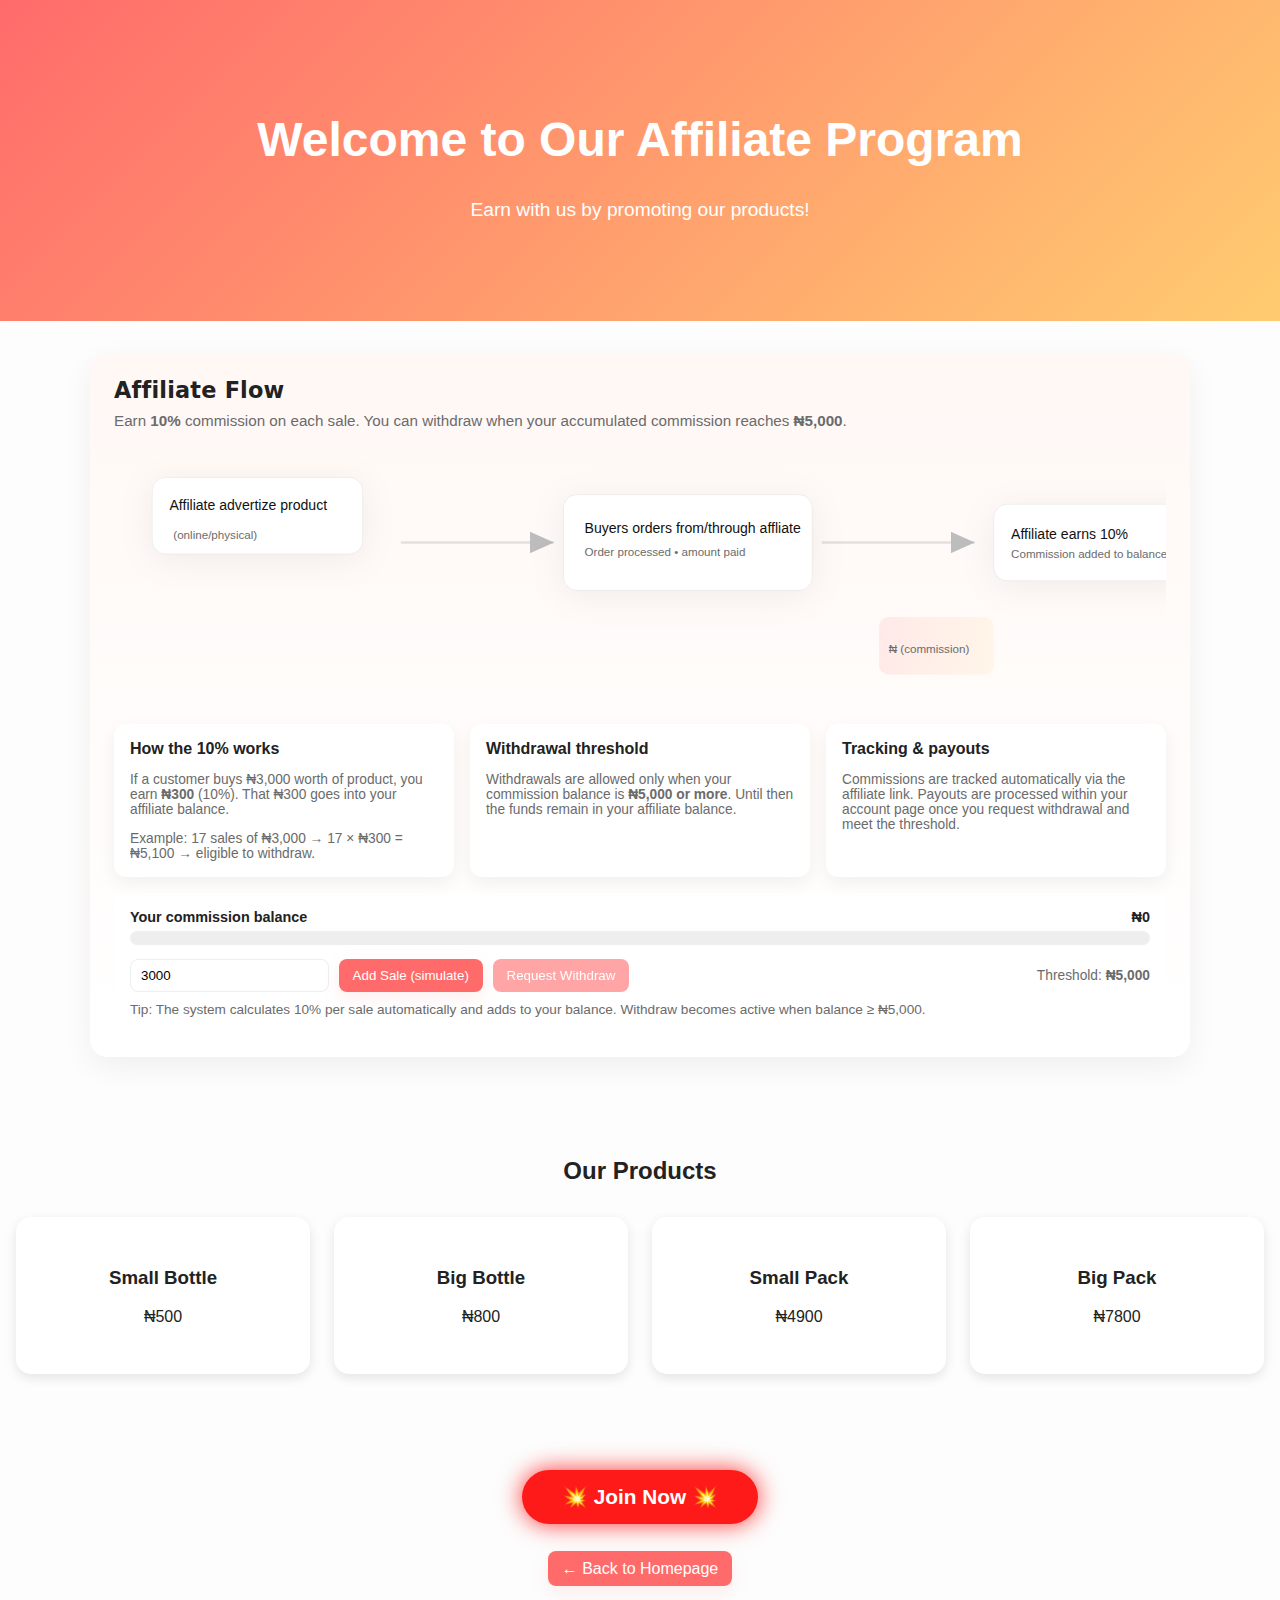
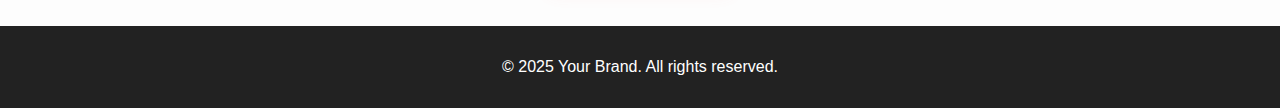
<file: affliate.html>
<!DOCTYPE html>
<html lang="en">
<head>
  <meta charset="UTF-8">
  <meta name="viewport" content="width=device-width, initial-scale=1.0">
  <title>Affiliate Program</title>
  <link rel="stylesheet" href="style2.css">
</head>
<body>

  <!-- Hero Section -->
  <section class="hero">
    <h1 class="animate-slide">Welcome to Our Affiliate Program</h1>
    <p class="animate-fade">Earn with us by promoting our products!</p>
  </section>

  <!-- How It Works -->
 <!-- Affiliate Flow Diagram + Interactive Commission Progress -->
<section id="affiliate-flow" style="padding:2rem; max-width:1100px; margin:0 auto;">
  <style>
    /* Theme colors — adjust to match your homepage */
    :root{
      --primary:#ff6b6b;
      --accent:#ffcc70;
      --bg:#fff8f5;
      --muted:#6b6b6b;
      --card:#ffffff;
    }

    #flow-wrap { background: linear-gradient(180deg,var(--bg),#fff); border-radius:18px; padding:1.5rem; box-shadow:0 10px 30px rgba(0,0,0,0.06); }

    .flow-title { font-family: "Poppins", system-ui, sans-serif; font-size:1.4rem; margin:0 0 0.6rem; color:#222; letter-spacing:0.2px; }
    .flow-sub { color:var(--muted); margin: 0 0 1rem; font-size:0.95rem; }

    /* SVG container */
    .diagram { width:100%; height:260px; display:block; }

    .node { fill: var(--card); stroke: rgba(0,0,0,0.06); stroke-width:1; rx:14; filter: drop-shadow(0 6px 18px rgba(0,0,0,0.06)); }
    .node-text { font-family: "Poppins", sans-serif; font-size:0.92rem; fill:#111; pointer-events:none; }

    .small-text { font-size:0.76rem; fill:var(--muted); }

    .arrow { stroke: rgba(30,30,30,0.12); stroke-width:2.5; fill:none; marker-end: url(#arrowhead); }

    /* pulse animation for "Commission" node */
    .pulse { animation: pulse 1.6s infinite; }
    @keyframes pulse {
      0% { transform: translateY(0); opacity:1; }
      50% { transform: translateY(-4px); opacity:0.96; }
      100% { transform: translateY(0); opacity:1; }
    }

    /* product cards row */
    .row { display:flex; gap:1rem; margin-top:1.2rem; flex-wrap:wrap; }
    .info-card { background:var(--card); border-radius:12px; padding:1rem; flex:1; min-width:210px; box-shadow:0 6px 18px rgba(0,0,0,0.06); transition: transform .28s ease, box-shadow .28s ease; }
    .info-card:hover { transform: translateY(-8px); box-shadow:0 10px 28px rgba(0,0,0,0.12); }

    .muted { color:var(--muted); font-size:0.86rem; }

    /* progress bar */
    .progress-wrap { margin-top:1rem; background:linear-gradient(90deg,#fff,#fff); padding:1rem; border-radius:10px; }
    .progress-label { display:flex; justify-content:space-between; font-size:0.9rem; margin-bottom:6px; }
    .progress { background:#eee; height:14px; border-radius:999px; overflow:hidden; }
    .progress > i { display:block; height:100%; width:0%; background: linear-gradient(90deg,var(--primary),var(--accent)); transition: width .6s cubic-bezier(.2,.9,.25,1); }

    .controls { margin-top:0.9rem; display:flex; gap:.6rem; flex-wrap:wrap; align-items:center; }
    .input { padding:8px 10px; border-radius:8px; border:1px solid #eee; min-width:140px; }
    .btn { background:var(--primary); color:white; padding:9px 14px; border-radius:8px; border:none; cursor:pointer; box-shadow:0 6px 18px rgba(255,107,107,0.12); transition: transform .18s ease; }
    .btn:active { transform: translateY(1px); }
    .btn[disabled]{ opacity:.6; cursor:not-allowed; transform:none; box-shadow:none; }

    .note { margin-top:0.6rem; font-size:0.85rem; color:var(--muted); }
  </style>

  <div id="flow-wrap">
    <h3 class="flow-title"> Affiliate Flow</h3>
    <p class="flow-sub">Earn <strong>10%</strong> commission on each sale. You can withdraw when your accumulated commission reaches <strong>₦5,000</strong>.</p>

    <!-- SVG flow -->
    <svg class="diagram" viewBox="0 0 1100 260" preserveAspectRatio="xMidYMid meet" aria-hidden="true">
      <defs>
        <marker id="arrowhead" markerWidth="12" markerHeight="9" refX="10" refY="4.5" orient="auto">
          <path d="M0,0 L10,4.5 L0,9 Z" fill="#bdbdbd"></path>
        </marker>
        <linearGradient id="g" x1="0%" x2="100%">
          <stop offset="0%" stop-color="#ff6b6b" />
          <stop offset="100%" stop-color="#ffcc70" />
        </linearGradient>
      </defs>

      <!-- Node: Affiliate shares link -->
      <g transform="translate(40,28)">
        <rect class="node" width="220" height="80" rx="12"></rect>
        <text x="18" y="34" class="node-text">Affiliate advertize product  </text>
        <text x="22" y="64" class="small-text">(online/physical)</text>
             

      <!-- Arrow -->
      <path class="arrow" d="M260 68 C320 68, 360 68, 420 68" marker-end="url(#arrowhead)"></path>

      <!-- Node: Customer clicks & buys -->
      <g transform="translate(430,18)">
        <rect class="node" width="260" height="100" rx="14"></rect>
        <text x="22" y="40" class="node-text">Buyers orders from/through affliate</text>
        <text x="22" y="64" class="small-text">Order processed • amount paid</text>
      </g>

      <!-- Arrow to commission -->
      <path class="arrow" d="M700 68 C760 68, 800 68, 860 68" marker-end="url(#arrowhead)"></path>

      <!-- Node: Commission (pulse) -->
      <g transform="translate(880,28)">
        <rect class="node pulse" width="210" height="80" rx="12"></rect>
        <text x="18" y="36" class="node-text">Affiliate earns 10%</text>
        <text x="18" y="56" class="small-text">Commission added to balance</text>
      </g>

      <!-- Small visual: money icon -->
      <g transform="translate(760,140)">
        <rect x="0" y="6" width="120" height="60" rx="10" fill="url(#g)" opacity="0.12"></rect>
        <text x="10" y="44" class="small-text" fill="#222">₦ (commission)</text>
      </g>
    </svg>

    <!-- Explanation cards -->
    <div class="row">
      <div class="info-card">
        <strong>How the 10% works</strong>
        <p class="muted">If a customer buys ₦3,000 worth of product, you earn <strong>₦300</strong> (10%). That ₦300 goes into your affiliate balance.</p>
        <div class="muted" style="margin-top:6px;">Example: 17 sales of ₦3,000 → 17 × ₦300 = ₦5,100 → eligible to withdraw.</div>
      </div>

      <div class="info-card">
        <strong>Withdrawal threshold</strong>
        <p class="muted">Withdrawals are allowed only when your commission balance is <strong>₦5,000 or more</strong>. Until then the funds remain in your affiliate balance.</p>
      </div>

      <div class="info-card">
        <strong>Tracking & payouts</strong>
        <p class="muted">Commissions are tracked automatically via the affiliate link. Payouts are processed within your account page once you request withdrawal and meet the threshold.</p>
      </div>
    </div>

    <!-- Interactive progress demo -->
    <div class="progress-wrap" aria-live="polite">
      <div class="progress-label">
        <div><strong>Your commission balance</strong></div>
        <div id="balanceText"><strong>₦0</strong></div>
      </div>
      <div class="progress" role="progressbar" aria-valuemin="0" aria-valuemax="5000" aria-valuenow="0">
        <i id="fill"></i>
      </div>

      <div class="controls">
        <input id="saleAmt" class="input" type="number" min="0" step="50" value="3000" aria-label="Sale amount (₦)">
        <button id="addSale" class="btn">Add Sale (simulate)</button>
        <button id="withdrawBtn" class="btn" disabled>Request Withdraw</button>
        <div style="margin-left:auto;" class="muted">Threshold: <strong>₦5,000</strong></div>
      </div>

      <div class="note">Tip: The system calculates 10% per sale automatically and adds to your balance. Withdraw becomes active when balance ≥ ₦5,000.</div>
    </div>
  </div>

  <script>
    // Simple interactive logic for demo
    (function(){
      const fill = document.getElementById('fill');
      const balanceText = document.getElementById('balanceText');
      const saleAmt = document.getElementById('saleAmt');
      const addSale = document.getElementById('addSale');
      const withdrawBtn = document.getElementById('withdrawBtn');

      let balance = 0;
      const THRESH = 5000;

      function updateUI(){
        const perc = Math.min(100, (balance / THRESH) * 100);
        fill.style.width = perc + '%';
        balanceText.innerHTML = '<strong>₦' + balance.toLocaleString() + '</strong>';
        // aria
        const progress = document.querySelector('[role="progressbar"]');
        progress.setAttribute('aria-valuenow', Math.min(balance, THRESH));

        withdrawBtn.disabled = balance < THRESH;
      }

      addSale.addEventListener('click', ()=>{
        const sale = parseFloat(saleAmt.value) || 0;
        // 10% commission
        const commission = Math.round((sale * 0.10) * 100) / 100;
        // round to integer naira
        const commissionN = Math.round(commission);
        balance += commissionN;
        updateUI();
        // tiny visual confirmation
        addSale.textContent = 'Added ₦' + commissionN.toLocaleString();
        setTimeout(()=> addSale.textContent = 'Add Sale (simulate)', 1200);
      });

      withdrawBtn.addEventListener('click', ()=>{
        if(balance >= THRESH){
          alert('Withdrawal requested. Your balance: ₦' + balance.toLocaleString() + '. Processing per payout rules.');
          // in real system: trigger API call to create withdrawal request
          // for demo we'll reset balance to 0
          balance = 0;
          updateUI();
        }
      });

      updateUI();
    })();
  </script>
</section>

  <!-- Products -->
  <section class="products">
    <h2 class="animate-slide">Our Products</h2>
    <div class="product-grid">
      <div class="card animate-hover">
        <h3>Small Bottle</h3>
        <p>₦500</p>
      </div>
      <div class="card animate-hover">
        <h3>Big Bottle</h3>
        <p>₦800</p>
      </div>
      <div class="card animate-hover">
        <h3>Small Pack</h3>
        <p>₦4900</p>
      </div>
      <div class="card animate-hover">
        <h3>Big Pack</h3>
        <p>₦7800</p>
      </div>
    </div>
  </section>

  <!-- Back to Homepage -->
  <div class="back-home">
     <a href="https://wa.me/2348059447095" class="cta-btn">💥 Join Now 💥</a><br><br><br>
    <a href="index.html" class="btn">← Back to Homepage</a>
  </div>

  <!-- Footer -->
  <footer>
    <p>&copy; 2025 Your Brand. All rights reserved.</p>
  </footer>

</body>
</html>
</file>
<file: style2.css>
body {
  margin: 0;
  font-family: "Poppins", sans-serif;
  background: #fdfdfd;
  color: #222;
}

.hero {
  background: linear-gradient(135deg, #ff6b6b, #ffcc70);
  color: white;
  text-align: center;
  padding: 5rem 1rem;
}

.hero h1 {
  font-size: 3rem;
  animation: slideIn 1.2s ease-out;
}

.hero p {
  font-size: 1.2rem;
  animation: fadeIn 2s ease-in;
}

.how-it-works {
  padding: 3rem 1rem;
  text-align: center;
}

.how-container {
  display: flex;
  justify-content: center;
  gap: 2rem;
  flex-wrap: wrap;
}

.how-text {
  max-width: 400px;
  text-align: left;
}

.how-diagram img {
  width: 300px;
  border-radius: 10px;
  box-shadow: 0 4px 15px rgba(0,0,0,0.1);
  transition: transform 0.4s ease;
}
.how-diagram img:hover {
  transform: scale(1.05);
}

.products {
  padding: 3rem 1rem;
  text-align: center;
}

.product-grid {
  display: grid;
  grid-template-columns: repeat(auto-fit, minmax(220px, 1fr));
  gap: 1.5rem;
  margin-top: 2rem;
}

.card {
  background: white;
  border-radius: 15px;
  padding: 2rem;
  box-shadow: 0 4px 12px rgba(0,0,0,0.1);
  transition: transform 0.4s, box-shadow 0.4s;
}
.card:hover {
  transform: translateY(-10px);
  box-shadow: 0 6px 20px rgba(0,0,0,0.2);
}

.back-home {
  text-align: center;
  margin: 3rem 0;
}

.btn {
  background: #ff6b6b;
  color: white;
  padding: 0.8rem 1.5rem;
  border-radius: 25px;
  text-decoration: none;
  transition: background 0.3s ease;
}
.btn:hover {
  background: #ff3b3b;
}

.cta-btn {
  display: inline-block;
  background: #ff1a1a;
  color: white;
  font-weight: bold;
  padding: 15px 40px;
  border-radius: 50px;
  text-decoration: none;
  font-size: 1.3rem;
  box-shadow: 0 0 25px rgba(255,0,0,0.8);
  transition: all 0.3s ease;
  animation: pulse 1.5s infinite alternate;
}



footer {
  background: #222;
  color: white;
  text-align: center;
  padding: 1rem;
}

/* Animations */
@keyframes slideIn {
  from { transform: translateY(-40px); opacity: 0; }
  to { transform: translateY(0); opacity: 1; }
}

@keyframes fadeIn {
  from { opacity: 0; }
  to { opacity: 1; }
}
</file>
